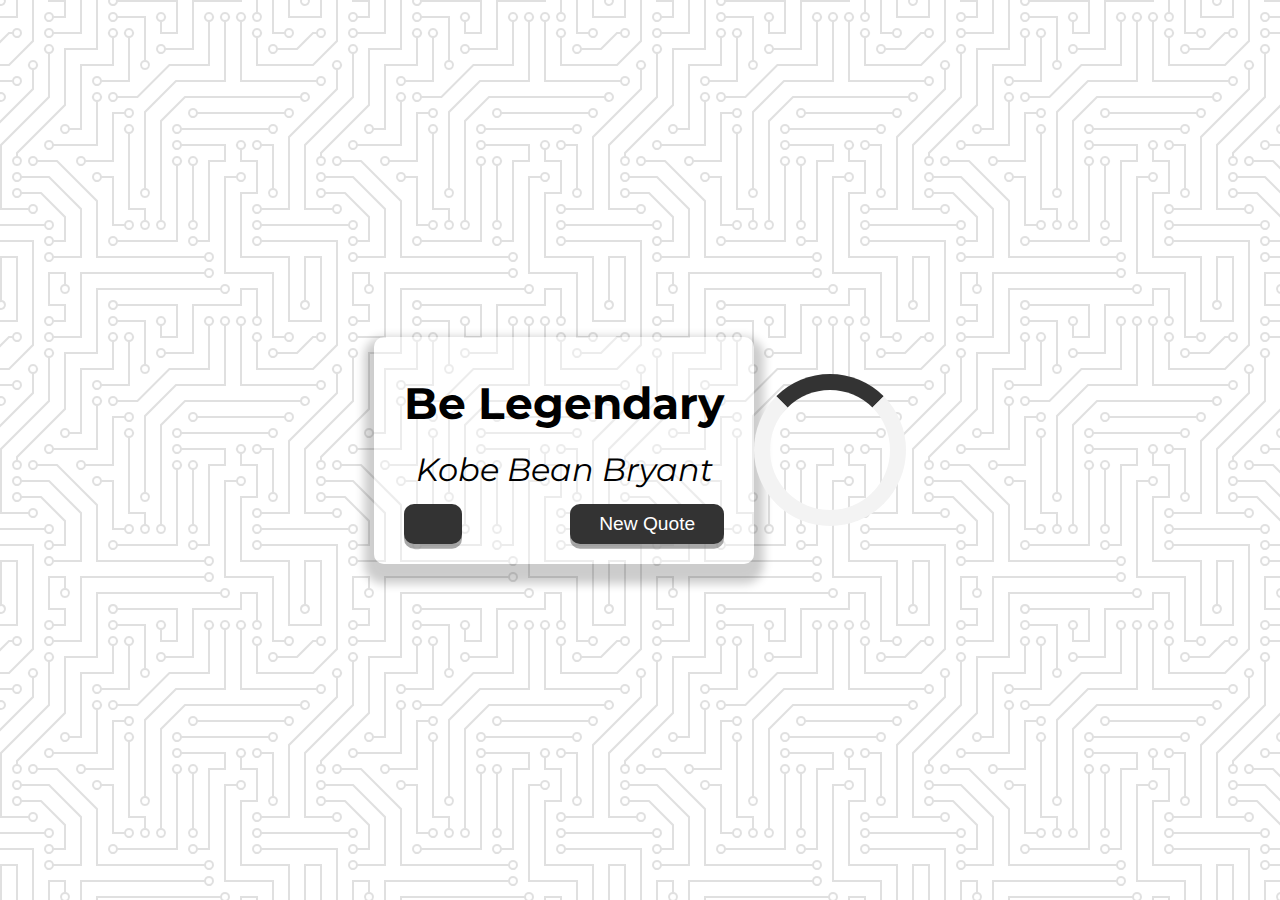
<file: quote-generator/index.html>
<!DOCTYPE html>
<html lang="en">
<head>
    <meta charset="UTF-8">
    <meta http-equiv="X-UA-Compatible" content="IE=edge">
    <meta name="viewport" content="width=device-width, initial-scale=1.0">
    <title>Quote Generator</title>
    <link rel="icon" type="image/png" href="https://www.google.com/s2/favicons?domain=jacinto.design">
    <link rel="stylesheet" href="https://cdnjs.cloudflare.com/ajax/libs/font-awesome/5.15.2/css/all.min.css" integrity="sha512-HK5fgLBL+xu6dm/Ii3z4xhlSUyZgTT9tuc/hSrtw6uzJOvgRr2a9jyxxT1ely+B+xFAmJKVSTbpM/CuL7qxO8w==" crossorigin="anonymous" />
    <link rel="stylesheet" href="style.css">
</head>
<body>
    <div class="quote-container" id="quote-container">
        <!-- Quote -->
        <div class="quote-text">
            <i class="fas fa-quote-left"></i>
            <span id="quote">Be Legendary</span>
        </div>
        <!-- Author -->
        <div class="quote-author">
            <span id="author">Kobe Bean Bryant</span>
        </div>
        <!-- Buttons -->
        <div class="button-container">
            <button class="twitter-button" id="twitter" title="Send to Twitter">
                <i class="fab fa-twitter"></i>
            </button>            
            <button id="new-quote" id="twitter" title="Create a New Quote">
                New Quote
            </button>
        </div>
    </div>
    <!-- Loader -->
    <div id="loader" class="loader"></div>
    <!-- Script -->
    <script src="script.js"></script>
</body>
</html>
</file>
<file: quote-generator/style.css>
@import url('https://fonts.googleapis.com/css2?family=Montserrat&display=swap');

html {
    box-sizing: border-box;
}

body {
    margin: 0;
    min-height: 100vh;
    background-color: #ffffff;
    background-image: url("data:image/svg+xml,%3Csvg xmlns='http://www.w3.org/2000/svg' viewBox='0 0 304 304' width='304' height='304'%3E%3Cpath fill='%23000000' fill-opacity='0.12' d='M44.1 224a5 5 0 1 1 0 2H0v-2h44.1zm160 48a5 5 0 1 1 0 2H82v-2h122.1zm57.8-46a5 5 0 1 1 0-2H304v2h-42.1zm0 16a5 5 0 1 1 0-2H304v2h-42.1zm6.2-114a5 5 0 1 1 0 2h-86.2a5 5 0 1 1 0-2h86.2zm-256-48a5 5 0 1 1 0 2H0v-2h12.1zm185.8 34a5 5 0 1 1 0-2h86.2a5 5 0 1 1 0 2h-86.2zM258 12.1a5 5 0 1 1-2 0V0h2v12.1zm-64 208a5 5 0 1 1-2 0v-54.2a5 5 0 1 1 2 0v54.2zm48-198.2V80h62v2h-64V21.9a5 5 0 1 1 2 0zm16 16V64h46v2h-48V37.9a5 5 0 1 1 2 0zm-128 96V208h16v12.1a5 5 0 1 1-2 0V210h-16v-76.1a5 5 0 1 1 2 0zm-5.9-21.9a5 5 0 1 1 0 2H114v48H85.9a5 5 0 1 1 0-2H112v-48h12.1zm-6.2 130a5 5 0 1 1 0-2H176v-74.1a5 5 0 1 1 2 0V242h-60.1zm-16-64a5 5 0 1 1 0-2H114v48h10.1a5 5 0 1 1 0 2H112v-48h-10.1zM66 284.1a5 5 0 1 1-2 0V274H50v30h-2v-32h18v12.1zM236.1 176a5 5 0 1 1 0 2H226v94h48v32h-2v-30h-48v-98h12.1zm25.8-30a5 5 0 1 1 0-2H274v44.1a5 5 0 1 1-2 0V146h-10.1zm-64 96a5 5 0 1 1 0-2H208v-80h16v-14h-42.1a5 5 0 1 1 0-2H226v18h-16v80h-12.1zm86.2-210a5 5 0 1 1 0 2H272V0h2v32h10.1zM98 101.9V146H53.9a5 5 0 1 1 0-2H96v-42.1a5 5 0 1 1 2 0zM53.9 34a5 5 0 1 1 0-2H80V0h2v34H53.9zm60.1 3.9V66H82v64H69.9a5 5 0 1 1 0-2H80V64h32V37.9a5 5 0 1 1 2 0zM101.9 82a5 5 0 1 1 0-2H128V37.9a5 5 0 1 1 2 0V82h-28.1zm16-64a5 5 0 1 1 0-2H146v44.1a5 5 0 1 1-2 0V18h-26.1zm102.2 270a5 5 0 1 1 0 2H98v14h-2v-16h124.1zM242 149.9V160h16v34h-16v62h48v48h-2v-46h-48v-66h16v-30h-16v-12.1a5 5 0 1 1 2 0zM53.9 18a5 5 0 1 1 0-2H64V2H48V0h18v18H53.9zm112 32a5 5 0 1 1 0-2H192V0h50v2h-48v48h-28.1zm-48-48a5 5 0 0 1-9.8-2h2.07a3 3 0 1 0 5.66 0H178v34h-18V21.9a5 5 0 1 1 2 0V32h14V2h-58.1zm0 96a5 5 0 1 1 0-2H137l32-32h39V21.9a5 5 0 1 1 2 0V66h-40.17l-32 32H117.9zm28.1 90.1a5 5 0 1 1-2 0v-76.51L175.59 80H224V21.9a5 5 0 1 1 2 0V82h-49.59L146 112.41v75.69zm16 32a5 5 0 1 1-2 0v-99.51L184.59 96H300.1a5 5 0 0 1 3.9-3.9v2.07a3 3 0 0 0 0 5.66v2.07a5 5 0 0 1-3.9-3.9H185.41L162 121.41v98.69zm-144-64a5 5 0 1 1-2 0v-3.51l48-48V48h32V0h2v50H66v55.41l-48 48v2.69zM50 53.9v43.51l-48 48V208h26.1a5 5 0 1 1 0 2H0v-65.41l48-48V53.9a5 5 0 1 1 2 0zm-16 16V89.41l-34 34v-2.82l32-32V69.9a5 5 0 1 1 2 0zM12.1 32a5 5 0 1 1 0 2H9.41L0 43.41V40.6L8.59 32h3.51zm265.8 18a5 5 0 1 1 0-2h18.69l7.41-7.41v2.82L297.41 50H277.9zm-16 160a5 5 0 1 1 0-2H288v-71.41l16-16v2.82l-14 14V210h-28.1zm-208 32a5 5 0 1 1 0-2H64v-22.59L40.59 194H21.9a5 5 0 1 1 0-2H41.41L66 216.59V242H53.9zm150.2 14a5 5 0 1 1 0 2H96v-56.6L56.6 162H37.9a5 5 0 1 1 0-2h19.5L98 200.6V256h106.1zm-150.2 2a5 5 0 1 1 0-2H80v-46.59L48.59 178H21.9a5 5 0 1 1 0-2H49.41L82 208.59V258H53.9zM34 39.8v1.61L9.41 66H0v-2h8.59L32 40.59V0h2v39.8zM2 300.1a5 5 0 0 1 3.9 3.9H3.83A3 3 0 0 0 0 302.17V256h18v48h-2v-46H2v42.1zM34 241v63h-2v-62H0v-2h34v1zM17 18H0v-2h16V0h2v18h-1zm273-2h14v2h-16V0h2v16zm-32 273v15h-2v-14h-14v14h-2v-16h18v1zM0 92.1A5.02 5.02 0 0 1 6 97a5 5 0 0 1-6 4.9v-2.07a3 3 0 1 0 0-5.66V92.1zM80 272h2v32h-2v-32zm37.9 32h-2.07a3 3 0 0 0-5.66 0h-2.07a5 5 0 0 1 9.8 0zM5.9 0A5.02 5.02 0 0 1 0 5.9V3.83A3 3 0 0 0 3.83 0H5.9zm294.2 0h2.07A3 3 0 0 0 304 3.83V5.9a5 5 0 0 1-3.9-5.9zm3.9 300.1v2.07a3 3 0 0 0-1.83 1.83h-2.07a5 5 0 0 1 3.9-3.9zM97 100a3 3 0 1 0 0-6 3 3 0 0 0 0 6zm0-16a3 3 0 1 0 0-6 3 3 0 0 0 0 6zm16 16a3 3 0 1 0 0-6 3 3 0 0 0 0 6zm16 16a3 3 0 1 0 0-6 3 3 0 0 0 0 6zm0 16a3 3 0 1 0 0-6 3 3 0 0 0 0 6zm-48 32a3 3 0 1 0 0-6 3 3 0 0 0 0 6zm16 16a3 3 0 1 0 0-6 3 3 0 0 0 0 6zm32 48a3 3 0 1 0 0-6 3 3 0 0 0 0 6zm-16 16a3 3 0 1 0 0-6 3 3 0 0 0 0 6zm32-16a3 3 0 1 0 0-6 3 3 0 0 0 0 6zm0-32a3 3 0 1 0 0-6 3 3 0 0 0 0 6zm16 32a3 3 0 1 0 0-6 3 3 0 0 0 0 6zm32 16a3 3 0 1 0 0-6 3 3 0 0 0 0 6zm0-16a3 3 0 1 0 0-6 3 3 0 0 0 0 6zm-16-64a3 3 0 1 0 0-6 3 3 0 0 0 0 6zm16 0a3 3 0 1 0 0-6 3 3 0 0 0 0 6zm16 96a3 3 0 1 0 0-6 3 3 0 0 0 0 6zm0 16a3 3 0 1 0 0-6 3 3 0 0 0 0 6zm16 16a3 3 0 1 0 0-6 3 3 0 0 0 0 6zm16-144a3 3 0 1 0 0-6 3 3 0 0 0 0 6zm0 32a3 3 0 1 0 0-6 3 3 0 0 0 0 6zm16-32a3 3 0 1 0 0-6 3 3 0 0 0 0 6zm16-16a3 3 0 1 0 0-6 3 3 0 0 0 0 6zm-96 0a3 3 0 1 0 0-6 3 3 0 0 0 0 6zm0 16a3 3 0 1 0 0-6 3 3 0 0 0 0 6zm16-32a3 3 0 1 0 0-6 3 3 0 0 0 0 6zm96 0a3 3 0 1 0 0-6 3 3 0 0 0 0 6zm-16-64a3 3 0 1 0 0-6 3 3 0 0 0 0 6zm16-16a3 3 0 1 0 0-6 3 3 0 0 0 0 6zm-32 0a3 3 0 1 0 0-6 3 3 0 0 0 0 6zm0-16a3 3 0 1 0 0-6 3 3 0 0 0 0 6zm-16 0a3 3 0 1 0 0-6 3 3 0 0 0 0 6zm-16 0a3 3 0 1 0 0-6 3 3 0 0 0 0 6zm-16 0a3 3 0 1 0 0-6 3 3 0 0 0 0 6zM49 36a3 3 0 1 0 0-6 3 3 0 0 0 0 6zm-32 0a3 3 0 1 0 0-6 3 3 0 0 0 0 6zm32 16a3 3 0 1 0 0-6 3 3 0 0 0 0 6zM33 68a3 3 0 1 0 0-6 3 3 0 0 0 0 6zm16-48a3 3 0 1 0 0-6 3 3 0 0 0 0 6zm0 240a3 3 0 1 0 0-6 3 3 0 0 0 0 6zm16 32a3 3 0 1 0 0-6 3 3 0 0 0 0 6zm-16-64a3 3 0 1 0 0-6 3 3 0 0 0 0 6zm0 16a3 3 0 1 0 0-6 3 3 0 0 0 0 6zm-16-32a3 3 0 1 0 0-6 3 3 0 0 0 0 6zm80-176a3 3 0 1 0 0-6 3 3 0 0 0 0 6zm16 0a3 3 0 1 0 0-6 3 3 0 0 0 0 6zm-16-16a3 3 0 1 0 0-6 3 3 0 0 0 0 6zm32 48a3 3 0 1 0 0-6 3 3 0 0 0 0 6zm16-16a3 3 0 1 0 0-6 3 3 0 0 0 0 6zm0-32a3 3 0 1 0 0-6 3 3 0 0 0 0 6zm112 176a3 3 0 1 0 0-6 3 3 0 0 0 0 6zm-16 16a3 3 0 1 0 0-6 3 3 0 0 0 0 6zm0 16a3 3 0 1 0 0-6 3 3 0 0 0 0 6zm0 16a3 3 0 1 0 0-6 3 3 0 0 0 0 6zM17 180a3 3 0 1 0 0-6 3 3 0 0 0 0 6zm0 16a3 3 0 1 0 0-6 3 3 0 0 0 0 6zm0-32a3 3 0 1 0 0-6 3 3 0 0 0 0 6zm16 0a3 3 0 1 0 0-6 3 3 0 0 0 0 6zM17 84a3 3 0 1 0 0-6 3 3 0 0 0 0 6zm32 64a3 3 0 1 0 0-6 3 3 0 0 0 0 6zm16-16a3 3 0 1 0 0-6 3 3 0 0 0 0 6z'%3E%3C/path%3E%3C/svg%3E");
    font-family: 'Montserrat', sans-serif;
    font-weight: 700;
    text-align: center;
    display: flex;
    align-items: center; /*vertically*/
    justify-content: center; /*horizontally*/
    color: #000;
}

.quote-container {
    width: auto;
    max-width: 900px;
    padding: 20px 30px;
    border-radius: 10px;
    background-color: rgba(255, 255, 255, 0.4);
    box-shadow: 0 10px 10px 10px rgba(0, 0, 0, 0.2); /*horizontal offset, vertical offset, blur, radius, shadow color */
}

.quote-text {
    font-size: 2.75rem;
}

.long-quote {
    font-size: 2rem;
}

.fa-quote-left {
    font-size: 4rem;
}

.quote-author {
    margin-top: 15px;
    font-size: 2rem;
    font-weight: 400;
    font-style: italic;
}

.button-container {
    margin-top: 15px;
    display: flex;
    justify-content: space-between;
}

button {
    height: 2.5rem;
    border: none;
    font-size: 1.2rem;
    cursor: pointer;
    box-shadow: 0 0.3rem rgba(121, 121, 121, 0.65);
    outline: none;
    background: #333;
    padding: 0.5rem 1.8rem;
    border-radius: 10px;
    color: #fff;
}

button:hover {
    filter: brightness(120%); 
}

button:active {
    transform: translate(0, 0.3rem);
    box-shadow: 0 0.1rem rgba(255, 255, 255, 0.65);
}

.twitter-button:hover {
    color: #38a1f3;
}

.fa-twitter {
    font-size: 1.5rem;
}

/* Loader */
.loader {
    border: 16px solid #f3f3f3; /* Light grey */
    border-top: 16px solid #333; /* Blue */
    border-radius: 50%;
    width: 120px;
    height: 120px;
    animation: spin 2s linear infinite;
  }
  
@keyframes spin {
    0% { transform: rotate(0deg); }
    100% { transform: rotate(360deg); }
}

/* Media Queries Tablet or smaller */
@media screen and (max-width: 1000px) {
    .quote-container {
        margin: auto 10px;
    }

    .quote-text {
        font-size: 2.5rem;
    }
}
</file>
